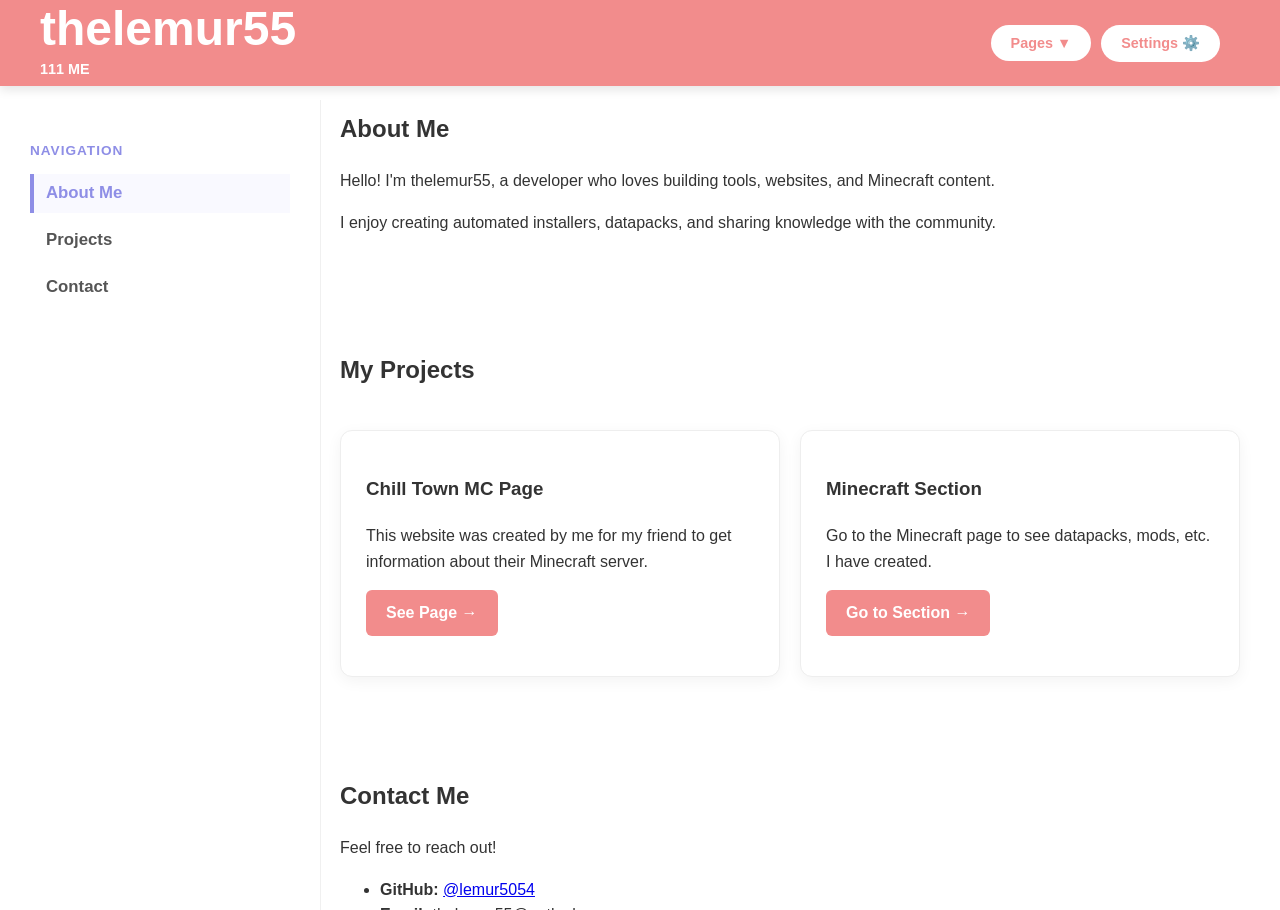
<file: about_me.html>
<!DOCTYPE html>
<html lang="en">
<head>
    <meta charset="UTF-8">
    <meta name="viewport" content="width=device-width, initial-scale=1.0">
    <title>thelemur55</title>
    <link rel="apple-touch-icon" sizes="180x180" href="database/webpage_icon/apple-touch-icon.png">
    <link rel="icon" type="image/png" sizes="32x32" href="database/webpage_icon/favicon-32x32.png">
    <link rel="icon" type="image/png" sizes="16x16" href="database/webpage_icon/favicon-16x16.png">
    <link rel="manifest" href="database/webpage_icon/site.webmanifest">
    <link rel="stylesheet" href="style.css">
</head>
<body>

<div id="header-placeholder"></div>


<!-- MAIN LAYOUT WRAPPER -->
<div class="main-wrapper">
    
    <!-- SIDEBAR --> 
    <aside class="sidebar">
        <nav class="sidebar-menu">
            <p class="menu-title-bold">Navigation</p>
            <ul>
                <li><a href="#about-me" class="nav-link">About Me</a></li>
                <li><a href="#projects" class="nav-link">Projects</a></li>
                <li><a href="#contact" class="nav-link">Contact</a></li>
            </ul>
        </nav>
    </aside>

    <!-- MAIN CONTENT AREA -->
    <main class="content">

        <!-- About Me Section -->
        <section id="about-me">
            <h2>About Me</h2>
            <p>Hello! I'm thelemur55, a developer who loves building tools, websites, and Minecraft content.</p>
            <p>I enjoy creating automated installers, datapacks, and sharing knowledge with the community.</p>
        </section>

        <!-- Projects Section -->
        <section id="projects" class="projects-container">
            <h2>My Projects</h2>
            
            <div class="project-card">
                <div class="project-info">
                    <h3>Chill Town MC Page</h3>
                    <p>This website was created by me for my friend to get information about their Minecraft server.</p>
                    <a href="https://neocities.org" target="_blank" class="project-link">See Page →</a>
                </div>
            </div>
            
            <div class="project-card">
                <div class="project-info">
                    <h3>Minecraft Section</h3>
                    <p>Go to the Minecraft page to see datapacks, mods, etc. I have created.</p>
                    <a href="minecraft.html" class="project-link">Go to Section →</a>
                </div>
            </div>
        </section>

        <!-- Contact Section -->
        <section id="contact">
            <h2>Contact Me</h2>
            <p>Feel free to reach out!</p>
            <ul>
                <li><strong>GitHub:</strong> <a href="https://github.com/lemur5054" target="_blank">@lemur5054</a></li>
                <li><strong>Email:</strong> thelemur55@outlook.com</li>
            </ul>
        </section>

    </main>
</div>

<script src="script.js"></script>

</body>
</html>
</file>
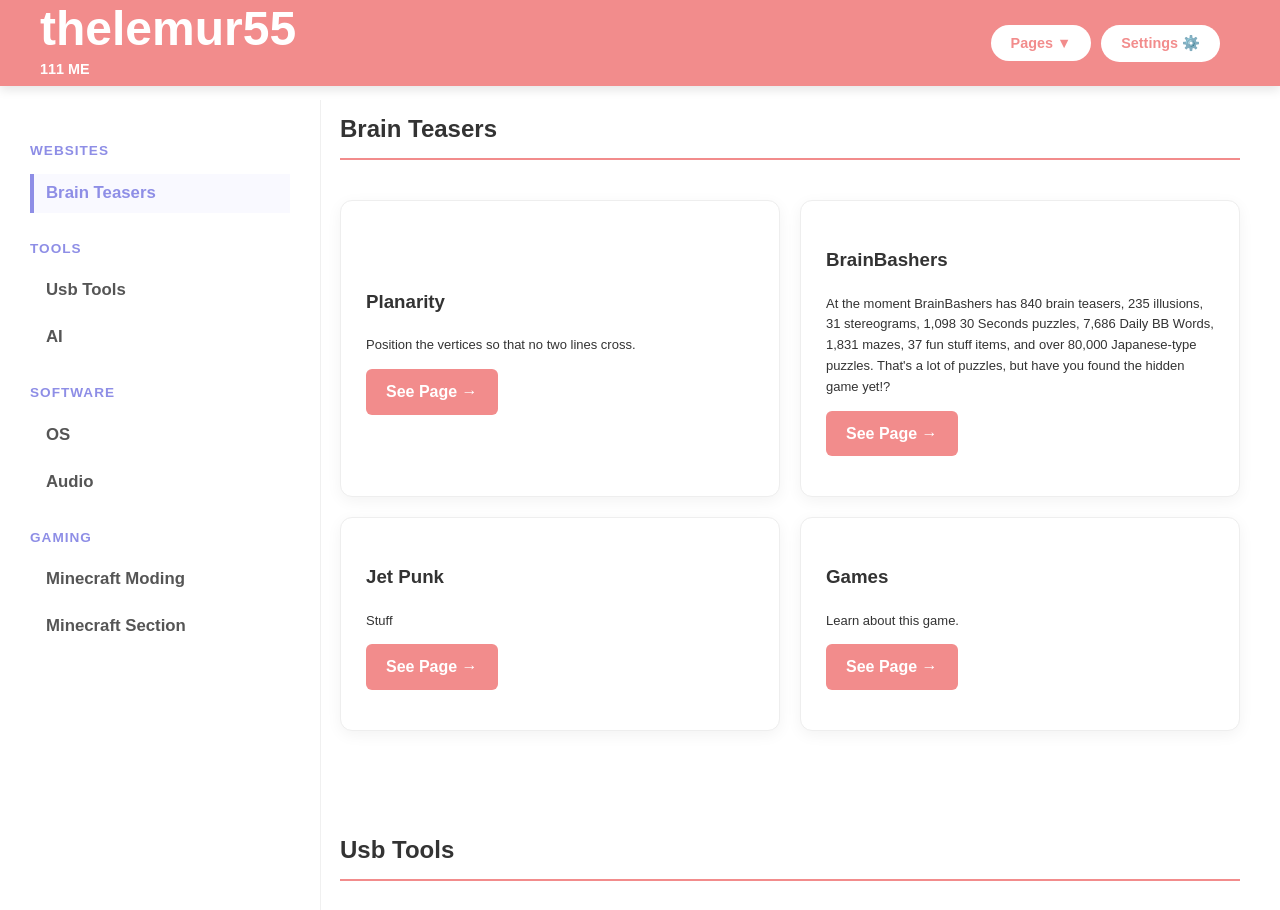
<file: cataloge.html>
<!DOCTYPE html>
<html lang="en">
<head>
    <meta charset="UTF-8">
    <meta name="viewport" content="width=device-width, initial-scale=1.0">
    <title>thelemur55</title>
    <link rel="apple-touch-icon" sizes="180x180" href="database/webpage_icon/apple-touch-icon.png">
    <link rel="icon" type="image/png" sizes="32x32" href="database/webpage_icon/favicon-32x32.png">
    <link rel="icon" type="image/png" sizes="16x16" href="database/webpage_icon/favicon-16x16.png">
    <link rel="manifest" href="database/webpage_icon/site.webmanifest">
    <link rel="stylesheet" href="style.css">
</head>
<body>

<div id="header-placeholder"></div>

<!-- MAIN LAYOUT WRAPPER -->
<div class="main-wrapper">
    
    <!-- SIDEBAR --> 
    <aside class="sidebar">
        <nav class="sidebar-menu">


            
            <p class="menu-title-bold">Websites</p>
            <ul>
                <li><a href="#brain-teasers" class="nav-link">Brain Teasers</a></li>
            </ul>
            <p class="menu-title-bold">Tools</p>
            <ul>
                <li><a href="#usb-tools" class="nav-link">Usb Tools</a></li>
                <li><a href="#ai" class="nav-link">AI</a></li>
            </ul>
            <p class="menu-title-bold">Software</p>
            <ul>
                <li><a href="#operating-systems" class="nav-link">OS</a></li>
                <li><a href="#audio" class="nav-link">Audio</a></li>
            </ul>
            <p class="menu-title-bold">Gaming</p>
            <ul>
                <li><a href="#moding" class="nav-link">Minecraft Moding</a></li>

                <li><a href="minecraft.html" class="nav-link">Minecraft Section</a></li>
            </ul>
    </aside>

    
    <!-- MAIN CONTENT AREA -->
    <main class="content">
        <!-- Brain Teasers -->
        <section id="brain-teasers" class="projects-container">
            <h2 class="h2u">Brain Teasers</h2>
            
            <div class="project-card">
                <div class="project-info">
                    <h3>Planarity</h3>
                    <p class="small-text">Position the vertices so that no two lines cross.</p>
                    <a href="https://www.jasondavies.com/planarity/" target="_blank" class="project-link">See Page →</a>
                </div>
            </div>
            <div class="project-card">
                <div class="project-info">
                    <h3>BrainBashers</h3>
                    <p class="small-text">At the moment BrainBashers has 840 brain teasers, 235 illusions, 31 stereograms, 1,098 30 Seconds puzzles, 7,686 Daily BB Words, 1,831 mazes, 37 fun stuff items, and over 80,000 Japanese-type puzzles. That's a lot of puzzles, but have you found the hidden game yet!?</p>
                    <a href="https://www.brainbashers.com/puzzles.asp" target="_blank" class="project-link">See Page →</a>
                </div>
            </div>
            <div class="project-card">
                <div class="project-info">
                    <h3>Jet Punk</h3>
                    <p class="small-text">Stuff</p>
                    <a href="https://www.jetpunk.com/" target="_blank" class="project-link">See Page →</a>
                </div>
            </div>
            <div class="project-card">
                <div class="project-info">
                    <h3>Games</h3>
                    <p class="small-text">Learn about this game.</p>
                    <a href="https://en.wikipedia.org/wiki/The_Game_(mind_game)" target="_blank" class="project-link">See Page →</a>
                </div>
            </div>
        </section>

        <section id="usb-tools" class="projects-container">
            <h2 class="h2u">Usb Tools</h2>
            <div class="project-card">
                <div class="project-info">
                    <h3>Ventoy</h3>
                    <p class="small-text">Ventoy</p>
                    <a href="https://www.ventoy.net/en/download.html" target="_blank" class="project-link">See Site →</a>
                </div>
            </div>
            <div class="project-card">
                <div class="project-info">
                    <h3>Rufus</h3>
                    <p class="small-text">Rufus</p>
                    <a href="https://rufus.ie/en/#download" target="_blank" class="project-link">See Site →</a>
                </div>
            </div>
        </section>

        <section id="ai" class="projects-container">
            <h2 class="h2u">AI</h2>
            <div class="project-card">
                <div class="project-info">
                    <h3>Qwen</h3>
                    <p class="small-text">Qwen</p>
                    <a href="https://qwen.ai/home" target="_blank" class="project-link">See Site →</a>
                </div>
            </div>
        </section>
        
        <section id="operating-systems" class="projects-container">
            <h2 class="h2u">Operating Systems</h2>
            <div class="project-card">
                <div class="project-info">
                    <h3>ubuntu</h3>
                    <p class="small-text">ubuntu</p>
                    <a href="https://ubuntu.com/" target="_blank" class="project-link">See Site →</a>
                </div>
            </div>
            <div class="project-card">
                <div class="project-info">
                    <h3>Windows 10</h3>
                    <p class="small-text">Win 10</p>
                    <a href="https://www.microsoft.com/en-us/software-download/windows10" target="_blank" class="project-link">See Site →</a>
                </div>
            </div>
            <div class="project-card">
                <div class="project-info">
                    <h3>Windows 11</h3>
                    <p class="small-text">Win 11</p>
                    <a href="https://www.microsoft.com/en-us/software-download/windows11" target="_blank" class="project-link">See Site →</a>
                </div>
            </div>
            <div class="project-card">
                <div class="project-info">
                    <h3>Windows PE</h3>
                    <p class="small-text">Win Pe</p>
                    <a href="https://learn.microsoft.com/en-us/windows-hardware/manufacture/desktop/winpe-intro?view=windows-11" target="_blank" class="project-link">See Site →</a>
                </div>
            </div>
        </section>

        <section id="audio" class="projects-container">
            <h2 class="h2u">Audio</h2>
            <div class="project-card">
                <div class="project-info">
                    <h3>Voicemeeter</h3>
                    <p class="small-text">Voicemeeter</p>
                    <a href="https://www.vb-audio.com/Voicemeeter/" target="_blank" class="project-link">See Site →</a>
                </div>
            </div>
        </section>

        

        <section id="moding" class="projects-container">
            <h2 class="h2u">Minecraft Moding</h2>
            <div class="project-card">
                <div class="project-info">
                    <h3>Modrith</h3>
                    <p class="small-text">modrith</p>
                    <a href="https://modrinth.com/" target="_blank" class="project-link">See Site →</a>
                </div>
            </div>
            <div class="project-card">
                <div class="project-info">
                    <h3>Curseforge</h3>
                    <p class="small-text">Curseforge</p>
                    <a href="https://www.curseforge.com/minecraft" target="_blank" class="project-link">See Site →</a>
                </div>
            </div>
        </section>

    </main>
</div>
<script src="script.js"></script>

</body>
</html>
</file>
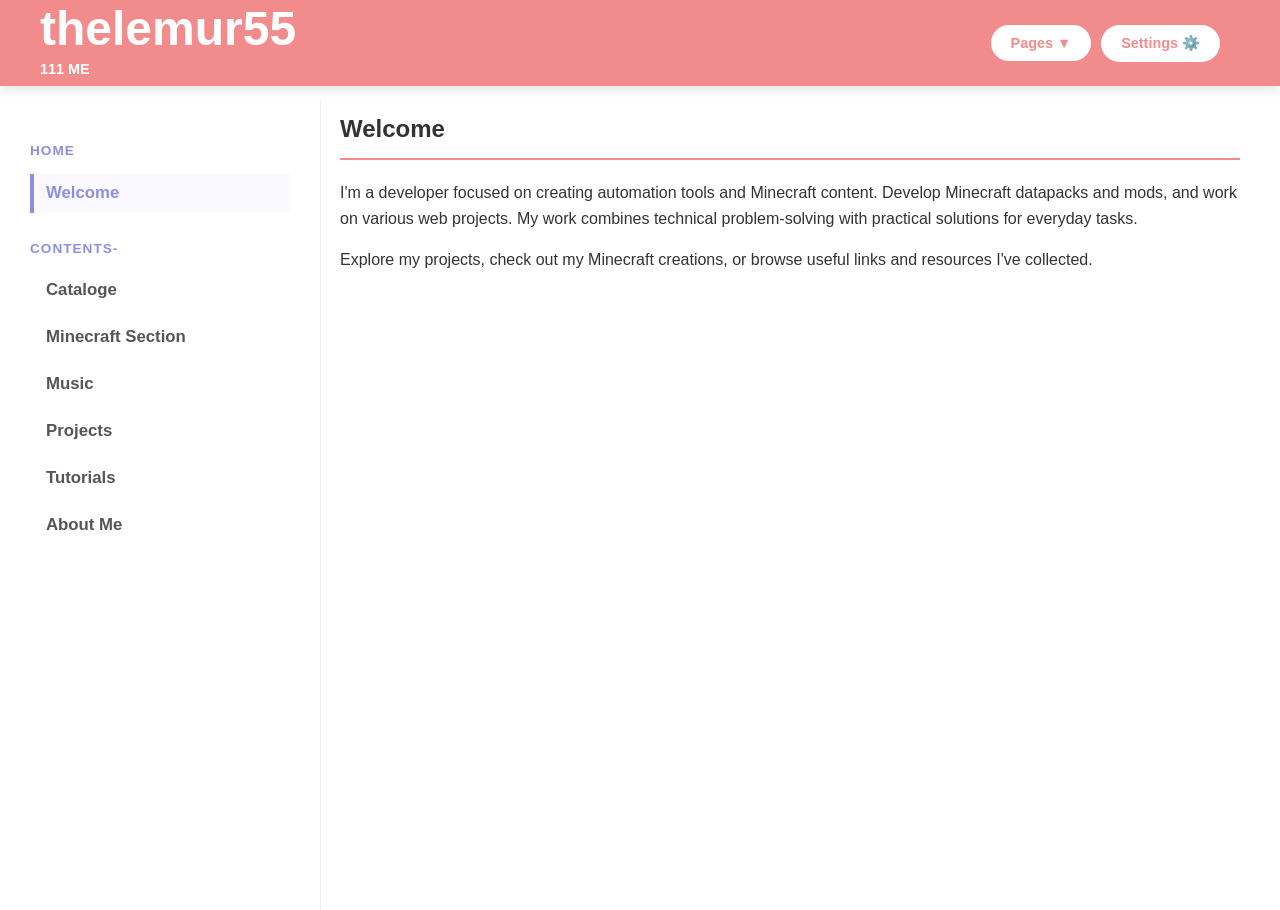
<file: home.html>
<!DOCTYPE html>
<html lang="en">
<head>
    <meta charset="UTF-8">
    <meta name="viewport" content="width=device-width, initial-scale=1.0">
    <title>thelemur55</title>
    <link rel="apple-touch-icon" sizes="180x180" href="database/webpage_icon/apple-touch-icon.png">
    <link rel="icon" type="image/png" sizes="32x32" href="database/webpage_icon/favicon-32x32.png">
    <link rel="icon" type="image/png" sizes="16x16" href="database/webpage_icon/favicon-16x16.png">
    <link rel="manifest" href="database/webpage_icon/site.webmanifest">
    <link rel="stylesheet" href="style.css">
</head>
<body>

<div id="header-container"></div>

<!-- MAIN LAYOUT WRAPPER -->
<div class="main-wrapper">
    
    <!-- SIDEBAR --> 
    <aside class="sidebar">
        <nav class="sidebar-menu">
            <p class="menu-title-bold">Home</p>
            <ul>
                <li><a href="#home" class="nav-link">Welcome</a></li>
            </ul>
            
            <p class="menu-title-bold">Contents-</p>
            <ul>
                <li><a href="cataloge.html" class="nav-link">Cataloge</a></li>
                <li><a href="minecraft.html" class="nav-link">Minecraft Section</a></li>
                <li><a href="music.html" class="nav-link">Music</a></li>
                <li><a href="projects.html" class="nav-link">Projects</a></li>
                <li><a href="tutorials.html" class="nav-link">Tutorials</a></li>
                <li><a href="about_me.html" class="nav-link">About Me</a></li>
                
            </ul>
        </nav>
    </aside>

    <!-- MAIN CONTENT AREA -->
    <main class="content">
        
        <!-- Welcome Section -->
        <section id="home">
            <h2 class="h2u">Welcome</h2>
            <p>I'm a developer focused on creating automation tools and Minecraft content. Develop Minecraft datapacks and mods, and work on various web projects. My work combines technical problem-solving with practical solutions for everyday tasks.</p>
            <p>Explore my projects, check out my Minecraft creations, or browse useful links and resources I've collected.</p>
        </section>



    </main>
</div>

<script src="script.js"></script>

</body>
</html>
</file>
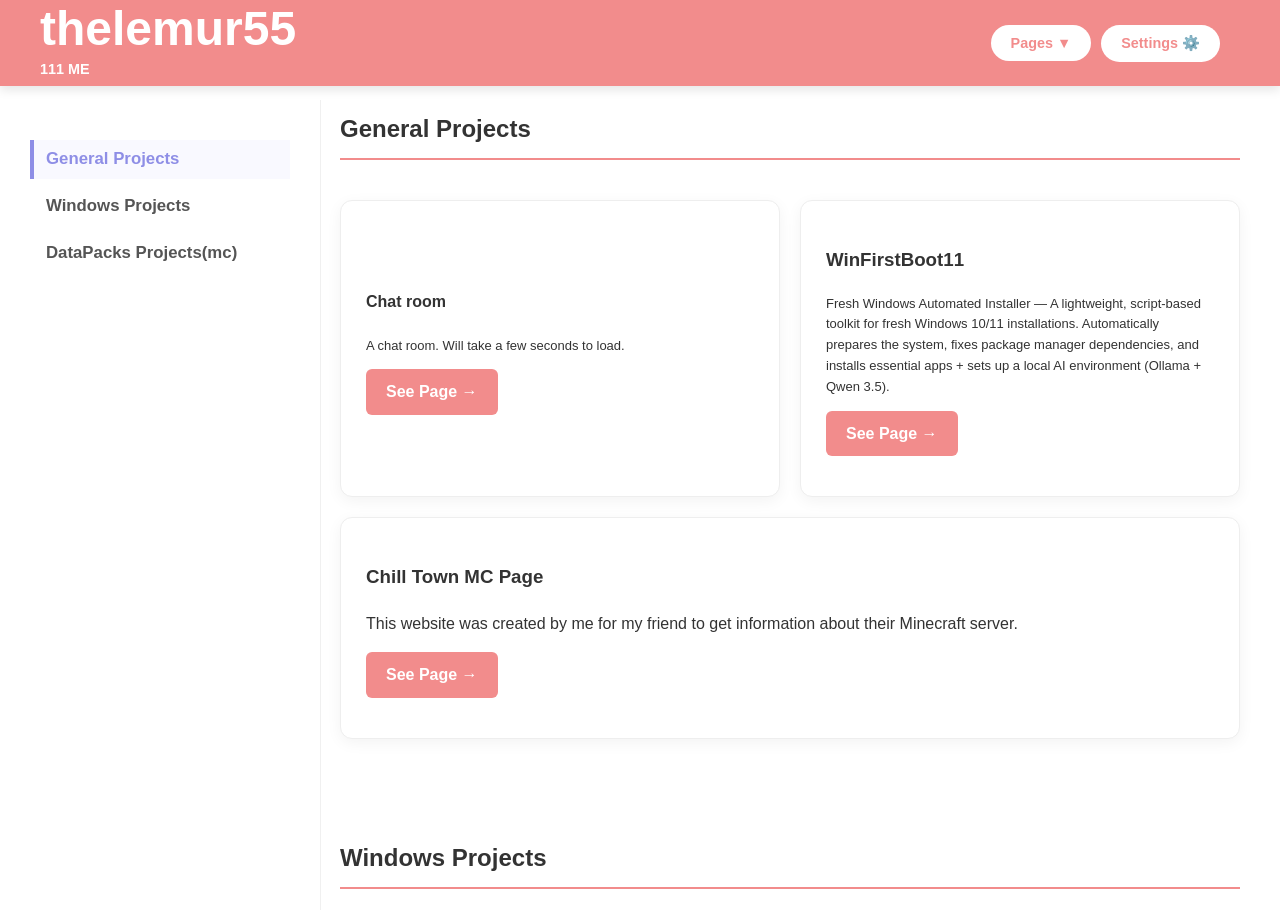
<file: projects.html>
<!DOCTYPE html>
<html lang="en">
<head>
    <meta charset="UTF-8">
    <meta name="viewport" content="width=device-width, initial-scale=1.0">
    <title>thelemur55</title>
    <link rel="apple-touch-icon" sizes="180x180" href="database/webpage_icon/apple-touch-icon.png">
    <link rel="icon" type="image/png" sizes="32x32" href="database/webpage_icon/favicon-32x32.png">
    <link rel="icon" type="image/png" sizes="16x16" href="database/webpage_icon/favicon-16x16.png">
    <link rel="manifest" href="database/webpage_icon/site.webmanifest">
    <link rel="stylesheet" href="style.css">
</head>
<body>

<div id="header-placeholder"></div>


<!-- MAIN LAYOUT WRAPPER -->
<div class="main-wrapper">
    
    <!-- SIDEBAR --> 
    <aside class="sidebar">
        <nav class="sidebar-menu">
            <ul>
                <li><a href="#ProjGen" class="nav-link">General Projects</a></li>
                <li><a href="#ProjWin" class="nav-link">Windows Projects</a></li>
                <li><a href="#ProjMcData" class="nav-link">DataPacks Projects(mc)</a></li>
            </ul>
        </nav>
    </aside>

        <!-- MAIN CONTENT AREA -->
    <main class="content">
        <!-- Showcase -->
        <section id="ProjGen" class="projects-container">
            <h2 class="h2u">General Projects</h2>
            
            <div class="project-card">
                <div class="project-info">
                    <h4>Chat room</h4>
                    <p class="small-text">A chat room. Will take a few seconds to load.</p>
                    <a href="https://local-chat-v7zp.onrender.com/" target="_blank" class="project-link">See Page →</a>
                </div>
            </div>
            <div class="project-card">
                <div class="project-info">
                    <h3>WinFirstBoot11</h3>
                    <p class="small-text">Fresh Windows Automated Installer — A lightweight, script-based toolkit for fresh Windows 10/11 installations. Automatically prepares the system, fixes package manager dependencies, and installs essential apps + sets up a local AI environment (Ollama + Qwen 3.5).</p>
                    <a href="WinFreshInstall.html" target="_blank" class="project-link">See Page →</a>
                </div>
            </div>
            <div class="project-card">
                <div class="project-info">
                    <h3>Chill Town MC Page</h3>
                    <p>This website was created by me for my friend to get information about their Minecraft server.</p>
                    <a href="https://neocities.org" target="_blank" class="project-link">See Page →</a>
                </div>
            </div>
            

        </section>

        <!-- Projects -->
        <section id="ProjWin" class="projects-container">
            <h2 class="h2u">Windows Projects</h2>
            
            
            <div class="project-card">
                <div class="project-info">
                    <h3>WinFirstBoot11</h3>
                    <p class="small-text">Fresh Windows Automated Installer — A lightweight, script-based toolkit for fresh Windows 10/11 installations. Automatically prepares the system, fixes package manager dependencies, and installs essential apps + sets up a local AI environment (Ollama + Qwen 3.5).</p>
                    <a href="https://github.com/lemur5054/WinFirstBoot11" target="_blank" class="project-link">View on GitHub →</a>
                </div>
            </div>
        </section>

        <!-- Projects -->
        <section id="ProjMcData" class="projects-container">
            <h2 class="h2u">mc</h2>
            
            
            <div class="project-card">
                <div class="project-info">
                    <h3>Single-Join-Message</h3>
                    <p class="small-text">Single-Join-Messages</p>
                    <a href="https://github.com/lemur5054/Single-Join-Message" target="_blank" class="project-link">View on GitHub →</a>
                </div>
            </div>
        </section>

    </main>
</div>




<script src="script.js"></script>

</body>
</html>
</file>
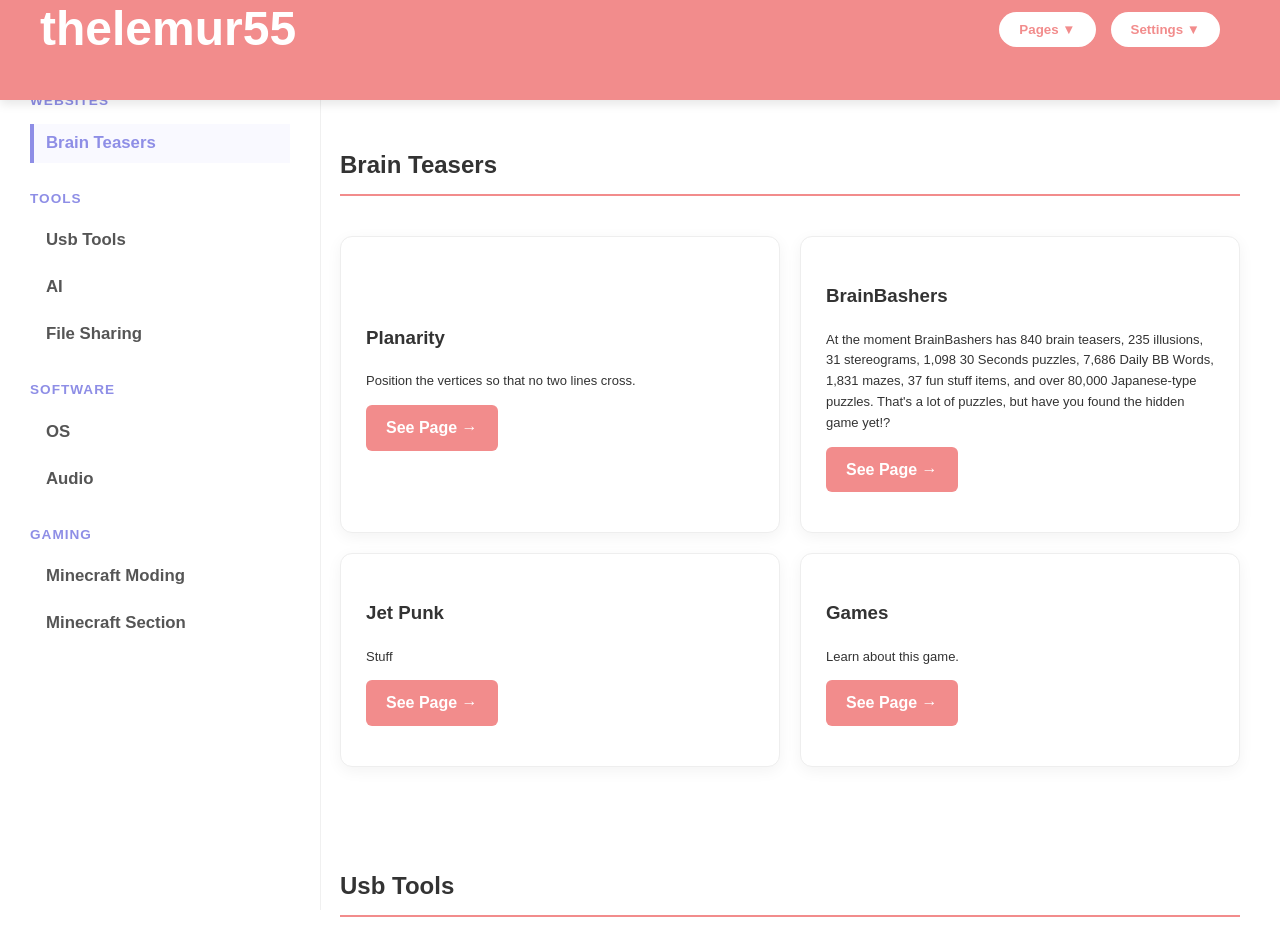
<file: site/cataloge.html>
<!DOCTYPE html>
<html lang="en">
<head>
    <meta charset="UTF-8">
    <meta name="viewport" content="width=device-width, initial-scale=1.0">
    <title>thelemur55</title>
    <link rel="apple-touch-icon" sizes="180x180" href="database/icon/apple-touch-icon.png">
    <link rel="icon" type="image/png" sizes="32x32" href="database/icon/favicon-32x32.png">
    <link rel="icon" type="image/png" sizes="16x16" href="database/icon/favicon-16x16.png">
    <link rel="manifest" href="database/icon/site.webmanifest">
    <link rel="stylesheet" href="style.css">
</head>
<body>

<div id="header-placeholder"></div>

<!-- MAIN LAYOUT WRAPPER -->
<div class="main-wrapper">
    
    <!-- SIDEBAR --> 
    <aside class="sidebar">
        <nav class="sidebar-menu">


            
            <p class="menu-title-bold">Websites</p>
            <ul>
                <li><a href="#brain-teasers" class="nav-link">Brain Teasers</a></li>
            </ul>
            <p class="menu-title-bold">Tools</p>
            <ul>
                <li><a href="#usb-tools" class="nav-link">Usb Tools</a></li>
                <li><a href="#ai" class="nav-link">AI</a></li>
                <li><a href="#file-sharing" class="nav-link">File Sharing</a></li>
            </ul>
            <p class="menu-title-bold">Software</p>
            <ul>
                <li><a href="#operating-systems" class="nav-link">OS</a></li>
                <li><a href="#audio" class="nav-link">Audio</a></li>
            </ul>
            <p class="menu-title-bold">Gaming</p>
            <ul>
                <li><a href="#moding" class="nav-link">Minecraft Moding</a></li>

                <li><a href="minecraft.html" class="nav-link">Minecraft Section</a></li>
            </ul>
    </aside>

    
    <!-- MAIN CONTENT AREA -->
    <main class="content">
        <!-- Brain Teasers -->
        <section id="brain-teasers" class="projects-container">
            <h2 class="h2u">Brain Teasers</h2>
            
            <div class="project-card">
                <div class="project-info">
                    <h3>Planarity</h3>
                    <p class="small-text">Position the vertices so that no two lines cross.</p>
                    <a href="https://www.jasondavies.com/planarity/" target="_blank" class="project-link">See Page →</a>
                </div>
            </div>
            <div class="project-card">
                <div class="project-info">
                    <h3>BrainBashers</h3>
                    <p class="small-text">At the moment BrainBashers has 840 brain teasers, 235 illusions, 31 stereograms, 1,098 30 Seconds puzzles, 7,686 Daily BB Words, 1,831 mazes, 37 fun stuff items, and over 80,000 Japanese-type puzzles. That's a lot of puzzles, but have you found the hidden game yet!?</p>
                    <a href="https://www.brainbashers.com/puzzles.asp" target="_blank" class="project-link">See Page →</a>
                </div>
            </div>
            <div class="project-card">
                <div class="project-info">
                    <h3>Jet Punk</h3>
                    <p class="small-text">Stuff</p>
                    <a href="https://www.jetpunk.com/" target="_blank" class="project-link">See Page →</a>
                </div>
            </div>
            <div class="project-card">
                <div class="project-info">
                    <h3>Games</h3>
                    <p class="small-text">Learn about this game.</p>
                    <a href="https://en.wikipedia.org/wiki/The_Game_(mind_game)" target="_blank" class="project-link">See Page →</a>
                </div>
            </div>
        </section>

        <section id="usb-tools" class="projects-container">
            <h2 class="h2u">Usb Tools</h2>
            <div class="project-card">
                <div class="project-info">
                    <h3>Ventoy</h3>
                    <p class="small-text">Ventoy</p>
                    <a href="https://www.ventoy.net/en/download.html" target="_blank" class="project-link">See Site →</a>
                </div>
            </div>
            <div class="project-card">
                <div class="project-info">
                    <h3>Rufus</h3>
                    <p class="small-text">Rufus</p>
                    <a href="https://rufus.ie/en/#download" target="_blank" class="project-link">See Site →</a>
                </div>
            </div>
        </section>

        <section id="ai" class="projects-container">
            <h2 class="h2u">AI</h2>
            <div class="project-card">
                <div class="project-info">
                    <h3>Qwen</h3>
                    <p class="small-text">Qwen</p>
                    <a href="https://qwen.ai/home" target="_blank" class="project-link">See Site →</a>
                </div>
            </div>
        </section>

                <section id="file-sharing" class="projects-container">
            <h2 class="h2u">File Sharing</h2>
            <div class="project-card">
                <div class="project-info">
                    <h3>Wormhole</h3>
                    <p class="small-text">Wormhole lets you share files with end-to-end encryption and a link that automatically expires. So you can keep what you share private and make sure your stuff doesn't stay online forever.</p>
                    <a href="https://wormhole.app/" target="_blank" class="project-link">See Site →</a>
                </div>
            </div>
        </section>
        
        <section id="operating-systems" class="projects-container">
            <h2 class="h2u">Operating Systems</h2>
            <div class="project-card">
                <div class="project-info">
                    <h3>ubuntu</h3>
                    <p class="small-text">ubuntu</p>
                    <a href="https://ubuntu.com/" target="_blank" class="project-link">See Site →</a>
                </div>
            </div>
            <div class="project-card">
                <div class="project-info">
                    <h3>Windows 10</h3>
                    <p class="small-text">Win 10</p>
                    <a href="https://www.microsoft.com/en-us/software-download/windows10" target="_blank" class="project-link">See Site →</a>
                </div>
            </div>
            <div class="project-card">
                <div class="project-info">
                    <h3>Windows 11</h3>
                    <p class="small-text">Win 11</p>
                    <a href="https://www.microsoft.com/en-us/software-download/windows11" target="_blank" class="project-link">See Site →</a>
                </div>
            </div>
            <div class="project-card">
                <div class="project-info">
                    <h3>Windows PE</h3>
                    <p class="small-text">Win Pe</p>
                    <a href="https://learn.microsoft.com/en-us/windows-hardware/manufacture/desktop/winpe-intro?view=windows-11" target="_blank" class="project-link">See Site →</a>
                </div>
            </div>
        </section>

        <section id="audio" class="projects-container">
            <h2 class="h2u">Audio</h2>
            <div class="project-card">
                <div class="project-info">
                    <h3>Voicemeeter</h3>
                    <p class="small-text">Voicemeeter</p>
                    <a href="https://www.vb-audio.com/Voicemeeter/" target="_blank" class="project-link">See Site →</a>
                </div>
            </div>
        </section>

        

        <section id="moding" class="projects-container">
            <h2 class="h2u">Minecraft Moding</h2>
            <div class="project-card">
                <div class="project-info">
                    <h3>Modrith</h3>
                    <p class="small-text">modrith</p>
                    <a href="https://modrinth.com/" target="_blank" class="project-link">See Site →</a>
                </div>
            </div>
            <div class="project-card">
                <div class="project-info">
                    <h3>Curseforge</h3>
                    <p class="small-text">Curseforge</p>
                    <a href="https://www.curseforge.com/minecraft" target="_blank" class="project-link">See Site →</a>
                </div>
            </div>
        </section>

    </main>
</div>
<script src="script.js"></script>

</body>
</html>
</file>
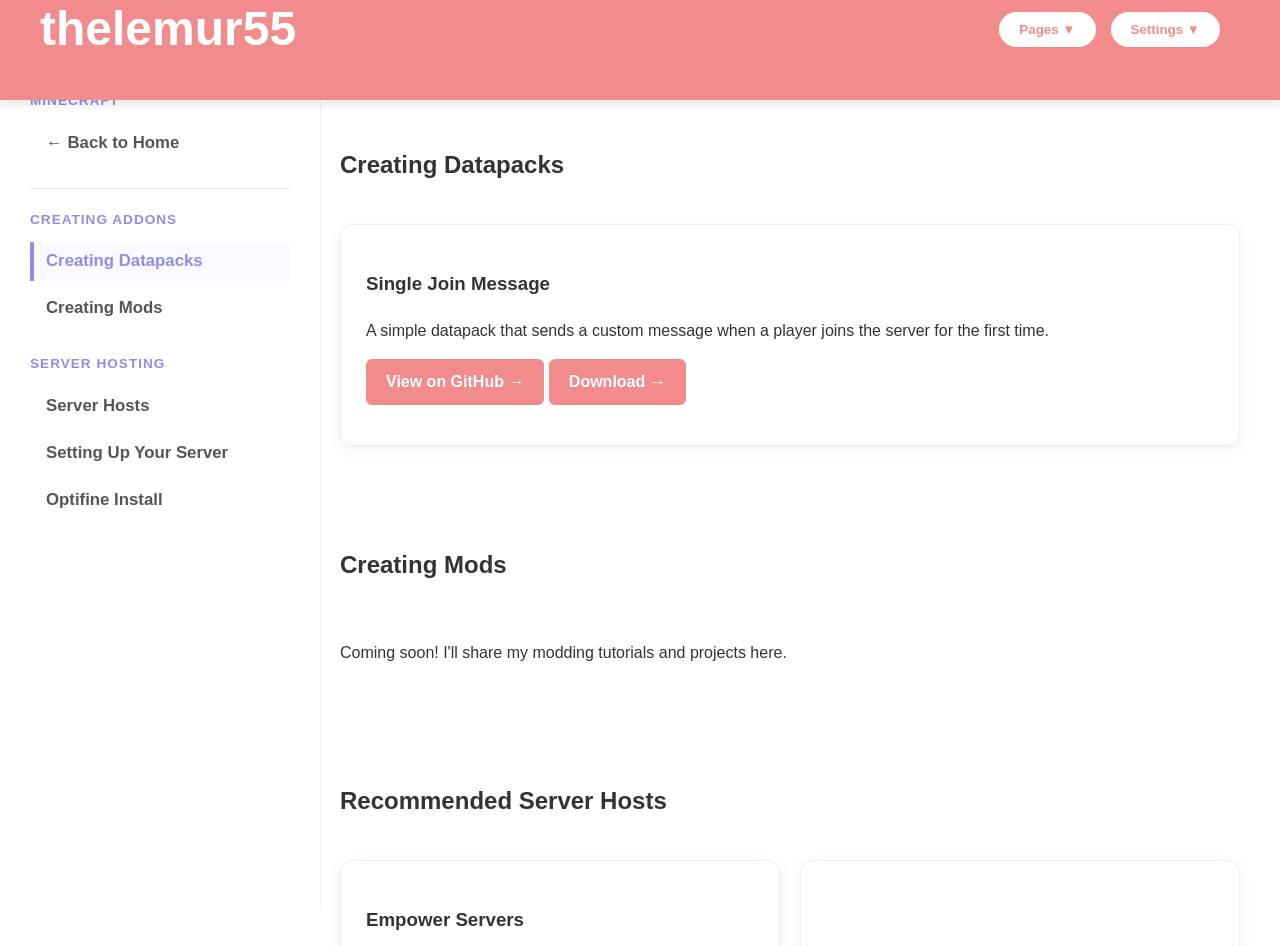
<file: site/minecraft.html>
<!DOCTYPE html>
<html lang="en">
<head>
    <meta charset="UTF-8">
    <meta name="viewport" content="width=device-width, initial-scale=1.0">
    <title>thelemur55</title>
    <link rel="apple-touch-icon" sizes="180x180" href="database/webpage_icon/apple-touch-icon.png">
    <link rel="icon" type="image/png" sizes="32x32" href="database/webpage_icon/favicon-32x32.png">
    <link rel="icon" type="image/png" sizes="16x16" href="database/webpage_icon/favicon-16x16.png">
    <link rel="manifest" href="database/webpage_icon/site.webmanifest">
    <link rel="stylesheet" href="style.css">
</head>
<body>

<div id="header-placeholder"></div>


<!-- MAIN LAYOUT WRAPPER -->
<div class="main-wrapper">
    
    <!-- SIDEBAR --> 
    <aside class="sidebar">
        <nav class="sidebar-menu">
            <p class="menu-title-bold">MINECRAFT</p>
            <ul>
                <li><a href="../index.html" class="nav-link">← Back to Home</a></li>
            </ul>
            <hr>
            
            <p class="menu-title-bold">Creating Addons</p>
            <ul>
                <li><a href="#C-datapack" class="nav-link">Creating Datapacks</a></li>
                <li><a href="#C-mods" class="nav-link">Creating Mods</a></li>
            </ul>
            
            <p class="menu-title-bold">Server Hosting</p>
            <ul>
                <li><a href="#SH-SH" class="nav-link">Server Hosts</a></li>
                <li><a href="#SH-SU" class="nav-link">Setting Up Your Server</a></li>
                <li><a href="#Optifine-Install" class="nav-link">Optifine Install</a></li>
            </ul>
        </nav>
    </aside>

    <!-- MAIN CONTENT AREA -->
    <main class="content">

        <!-- Datapack Creation -->
        <section id="C-datapack" class="projects-container">
            <h2>Creating Datapacks</h2>
            <div class="project-card">
                <div class="project-info">
                    <h3>Single Join Message</h3>
                    <p>A simple datapack that sends a custom message when a player joins the server for the first time.</p>
                    <a href="https://github.com/lemur5054/Single-Join-Message" target="_blank" class="project-link">View on GitHub →</a>
                    <a href="https://github.com/lemur5054/Single-Join-Message/archive/refs/heads/main.zip" target="_blank" class="project-link">Download →</a>
                </div>
            </div>
        </section>

        <!-- Mod Creation -->
        <section id="C-mods" class="projects-container">
            <h2>Creating Mods</h2>
            <p>Coming soon! I'll share my modding tutorials and projects here.</p>
        </section>

        <!-- Server Hosts -->
        <section id="SH-SH" class="projects-container">
            <h2>Recommended Server Hosts</h2>
            <div class="project-card">
                <div class="project-info">
                    <h3>Empower Servers</h3>
                    <p class="small-text"> Empowered Servers delivers high-performance game hosting powered by elite hardware and enterprise DDoS protection to guarantee a lag-free experience. Their instant setup and 24/7 expert live support ensure your community's gaming world stays online and running smoothly around the clock.</p>
                    <a href="https://empowerservers.com/" target="_blank" class="project-link">Visit Empower →</a>
                </div>
            </div>
            <div class="project-card">
                <div class="project-info">
                    <h3>Server 2</h3>
                    <p>Discription</p>
                    <a href="https://a.webpage.com" target="_blank" class="project-link">Visit Bisect →</a>
                </div>
            </div>
        </section>

        <div class="card plugin-col">
        <div class="plugin-header">Setting Up Your Server</div>
        <section id="SH-SU" class="projects-container">
            <ol>
                <li>Step</li>
                <li>Step</li>
                <li>Step</li>
                <li>Step</li>
                <li>Step</li>
                <li>Step</li>
            </ol>
        </section>

            <!-- Optifine Install Section -->
            <section id="Optifine-Install">
                <div class="card plugin-col">
                <div class="plugin-header">Installing Optifine with Forge</div>

                        
                <div class="datapack-item">
                    <div class="datapack-name">1. Install Java</div>
                    <div class="datapack-desc">
                        Download and install Java 21 (JDK) if you don't have it.
                        <br><a href="https://oracle.com" target="_blank" class="btn copy-btn" style="width: auto; padding: 5px 15px; margin-top: 10px; font-size: 11px;">DOWNLOAD JAVA</a>
                    </div>
                </div>

                <div class="datapack-item">
                    <div class="datapack-name">2. Install Forge</div>
                    <div class="datapack-desc">
                        Download Forge for 1.21.11. Run the installer and select "Install Client."
                        <div style="display: flex; gap: 10px; flex-wrap: wrap;">
                            <a href="https://www.youtube.com/watch?v=3EIr8uBd2xY" target="_blank" class="btn copy-btn" style="width: auto; padding: 5px 15px; margin-top: 10px; font-size: 11px; background: #d46f00;">HOW-TO VIDEO</a>
                            <a href="https://minecraftforge.net" target="_blank" class="btn copy-btn" style="width: auto; padding: 5px 15px; margin-top: 10px; font-size: 11px; background: #d46f00;">GET FORGE 1.21.11</a>
                        </div>
                    </div>
                </div>

                <div class="datapack-item">
                    <div class="datapack-name">3. Add Optifine</div>
                    <div class="datapack-desc">
                        Download Optifine 1.21.11. <strong>Do not run it.</strong> Drag it into your <code>.minecraft/mods</code> folder.
                        <br><a href="https://optifine.net" target="_blank" class="btn copy-btn" style="width: auto; padding: 5px 15px; margin-top: 10px; font-size: 11px; background: #3c93da;">GET OPTIFINE 1.21.11</a>
                    </div>
                </div>

                <div class="datapack-item" style="border-bottom: none;">
                    <div class="datapack-name">4. Final Step: Install Client Mods</div>
                    <div class="datapack-desc">Place required client mods into your <code>.minecraft/mods</code> folder along with Optifine.</div>
                </div>

                <div style="background: rgba(88, 101, 242, 0.1); border: 1px solid #5865F2; padding: 20px; border-radius: 10px; margin-top: 20px;">
                    <div class="datapack-name" style="color: #5865F2; margin-bottom: 5px;">MODRINTH USERS!</div>
                    <div style="display: flex; justify-content: space-between; align-items: center; flex-wrap: wrap; gap: 10px;">
                        <p style="font-size: 0.85em; margin: 0; opacity: 0.8;">You can just use this prebuilt pack to skip steps 2-4:</p>
                        <a href="https://wormhole.app/xkWEKW#5P_LgzDrJdoMCLyHGhVcrg" target="_blank" class="btn copy-btn" style="width: auto; padding: 5px 12px; margin: 0; font-size: 10px; background: #5865F2;">DOWNLOAD PACK</a>
                    </div>
                </div>
                <div class="card plugin-col">
                <div class="plugin-header">Installing OptiFine on Minecraft Launcher (Standalone)</div>

                <div class="datapack-item">
                    <div class="datapack-name">1. Install Java</div>
                    <div class="datapack-desc">
                        Download and install Java 21 (JDK) if you do not have it installed on your system.
                        <br><a href="https://oracle.com" target="_blank" class="btn copy-btn" style="width: auto; padding: 5px 15px; margin-top: 10px; font-size: 11px;">DOWNLOAD JAVA</a>
                    </div>
                </div>

                <div class="datapack-item">
                    <div class="datapack-name">2. Run Vanilla Minecraft Once</div>
                    <div class="datapack-desc">
                        Open your official Minecraft Launcher. Launch Minecraft version 1.21.11 at least once to the main menu, then close the game.
                    </div>
                </div>

                <div class="datapack-item">
                    <div class="datapack-name">3. Download OptiFine:</div>
                    <div class="datapack-desc">
                        Grab the official OptiFine standalone installer executable for Minecraft version 1.21.11.
                        <br><a href="https://optifine.net" target="_blank" class="btn copy-btn" style="width: auto; padding: 5px 15px; margin-top: 10px; font-size: 11px; background: #3c93da;">GET OPTIFINE 1.21.11</a>
                    </div>
                </div>

                <div class="datapack-item" style="border-bottom: none;">
                    <div class="datapack-name">4. Run the Installer</div>
                    <div class="datapack-desc">
                        Right-click the downloaded <code>.jar</code> file and open it with Java. Click the "Install" button in the prompt.
                    </div>
                </div>

                <div class="datapack-item" style="border-bottom: none;">
                    <div class="datapack-name">5. Open Minecraft Launcher:</div>
                    <div class="datapack-desc">
                        Open the Minecraft launcher. The OptiFine profile should be automatically selected.
                    </div>
                </div>

                <div class="datapack-item" style="border-bottom: none;">
                    <div class="datapack-name">6. Verify Installation:</div>
                    <div class="datapack-desc">
                        If OptiFine is not selected, click the installations arrow in the bottom-left, select "OptiFine," and click Play. Go to Options > Video Settings to confirm, where you should see options for shaders and enhanced graphics
                    </div>
                </div>

                <div style="background: rgba(46, 204, 113, 0.1); border: 1px solid #2ecc71; padding: 20px; border-radius: 10px; margin-top: 20px;">
                    <div class="datapack-name" style="color: #2ecc71; margin-bottom: 5px;">errors?</div>
                    <div style="display: flex; justify-content: space-between; align-items: center; flex-wrap: wrap; gap: 10px;">
                        <p style="font-size: 0.85em; margin: 0; opacity: 0.8;">watch this <br><a href="https://www.youtube.com/watch?v=BB35Rm41gZQ&" target="_blank" class="btn copy-btn" style="width: auto; padding: 5px 15px; margin-top: 10px; font-size: 11px; background: #3c93da;">Installing On mclauncher</a></p>
                    </div>
                </div>
            </section>

    </main>
</div>

<script src="script.js"></script>

</body>
</html>
</file>
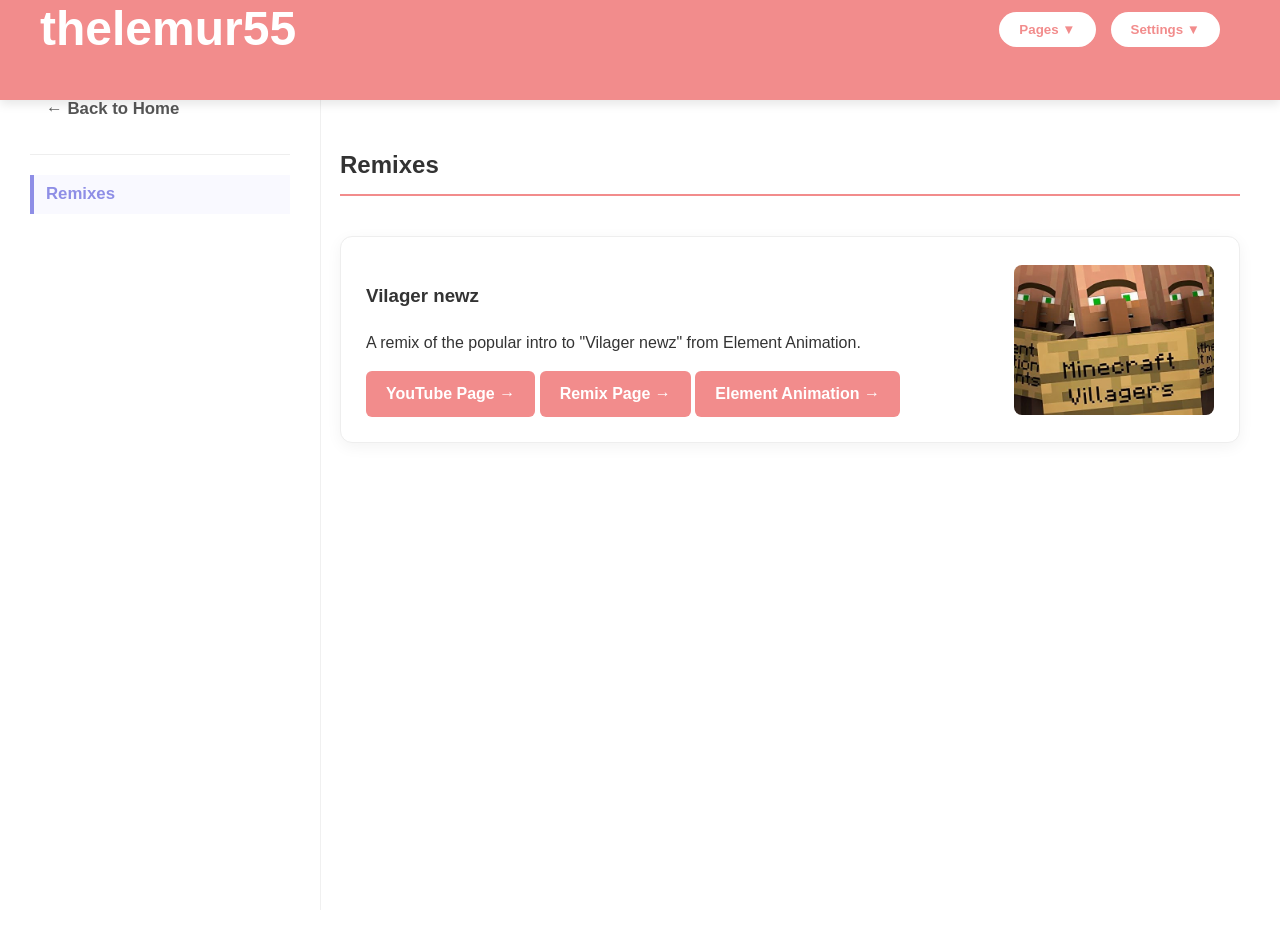
<file: site/music.html>
<!DOCTYPE html>
<html lang="en">
<head>
    <meta charset="UTF-8">
    <meta name="viewport" content="width=device-width, initial-scale=1.0">
    <title>thelemur55</title>
    <link rel="apple-touch-icon" sizes="180x180" href="database/webpage_icon/apple-touch-icon.png">
    <link rel="icon" type="image/png" sizes="32x32" href="database/webpage_icon/favicon-32x32.png">
    <link rel="icon" type="image/png" sizes="16x16" href="database/webpage_icon/favicon-16x16.png">
    <link rel="manifest" href="database/webpage_icon/site.webmanifest">
    <link rel="stylesheet" href="style.css">
</head>
<body>

<div id="header-placeholder"></div>

<!-- MAIN LAYOUT WRAPPER -->
<div class="main-wrapper">
    
    <!-- SIDEBAR --> 
    <aside class="sidebar">
        <nav class="sidebar-menu">
            <ul>
                <li><a href="../index.html" class="nav-link">← Back to Home</a></li>
            </ul>
            <hr>
            <ul>
                <li><a href="#Remixes" class="nav-link">Remixes</a></li>
            </ul>
        </nav>
    </aside>

        <!-- MAIN CONTENT AREA -->
    <main class="content">
        <!-- Showcase -->
        <section id="Remixes" class="projects-container">
            <h2 class="h2u">Remixes</h2>
            
            <div class="project-card">
            <div class="card-content">
                <h3>Vilager newz</h3>
                <p>A remix of the popular intro to "Vilager newz" from Element Animation.</p>
                <a href="https://youtu.be/tkM51rw4SkM" class="project-link">YouTube Page →</a>
                <a href="https://github.com/lemur5054/Projects/blob/main/Music/Remix/Vilager%20newz.wav" class="project-link">Remix Page →</a>
                <a href="https://www.elementanimation.com/" class="project-link">Element Animation →</a>
            </div>
            <div class="project-image">
                <img src="database/img/Villager_News_poster.jpg" alt="Villager_News_poster">
            </div>
            </div>
        </section>
    </main>
</div>




<script src="script.js"></script>

</body>
</html>
</file>
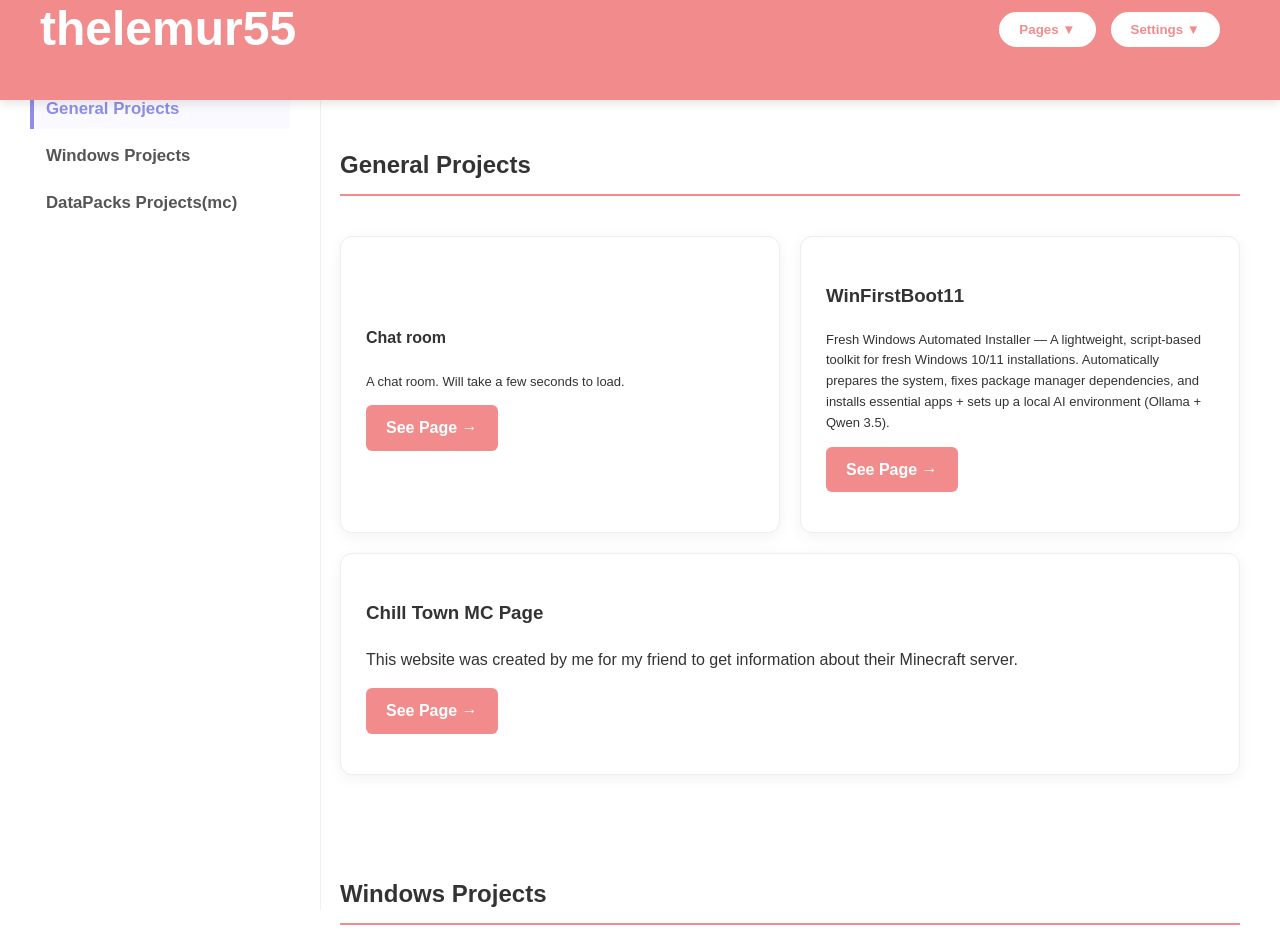
<file: site/projects.html>
<!DOCTYPE html>
<html lang="en">
<head>
    <meta charset="UTF-8">
    <meta name="viewport" content="width=device-width, initial-scale=1.0">
    <title>thelemur55</title>
    <link rel="apple-touch-icon" sizes="180x180" href="database/icon/apple-touch-icon.png">
    <link rel="icon" type="image/png" sizes="32x32" href="database/icon/favicon-32x32.png">
    <link rel="icon" type="image/png" sizes="16x16" href="database/icon/favicon-16x16.png">
    <link rel="manifest" href="database/icon/site.webmanifest">
    <link rel="stylesheet" href="style.css">
</head>
<body>

<div id="header-placeholder"></div>


<!-- MAIN LAYOUT WRAPPER -->
<div class="main-wrapper">
    
    <!-- SIDEBAR --> 
    <aside class="sidebar">
        <nav class="sidebar-menu">
            <ul>
                <li><a href="#ProjGen" class="nav-link">General Projects</a></li>
                <li><a href="#ProjWin" class="nav-link">Windows Projects</a></li>
                <li><a href="#ProjMcData" class="nav-link">DataPacks Projects(mc)</a></li>
            </ul>
        </nav>
    </aside>

        <!-- MAIN CONTENT AREA -->
    <main class="content">
        <!-- Showcase -->
        <section id="ProjGen" class="projects-container">
            <h2 class="h2u">General Projects</h2>
            
            <div class="project-card">
                <div class="project-info">
                    <h4>Chat room</h4>
                    <p class="small-text">A chat room. Will take a few seconds to load.</p>
                    <a href="https://local-chat-v7zp.onrender.com/" target="_blank" class="project-link">See Page →</a>
                </div>
            </div>
            <div class="project-card">
                <div class="project-info">
                    <h3>WinFirstBoot11</h3>
                    <p class="small-text">Fresh Windows Automated Installer — A lightweight, script-based toolkit for fresh Windows 10/11 installations. Automatically prepares the system, fixes package manager dependencies, and installs essential apps + sets up a local AI environment (Ollama + Qwen 3.5).</p>
                    <a href="subsite/WinFreshInstall.html" target="_blank" class="project-link">See Page →</a>
                </div>
            </div>
            <div class="project-card">
                <div class="project-info">
                    <h3>Chill Town MC Page</h3>
                    <p>This website was created by me for my friend to get information about their Minecraft server.</p>
                    <a href="https://neocities.org" target="_blank" class="project-link">See Page →</a>
                </div>
            </div>
            

        </section>

        <!-- Projects -->
        <section id="ProjWin" class="projects-container">
            <h2 class="h2u">Windows Projects</h2>
            
            
            <div class="project-card">
                <div class="project-info">
                    <h3>WinFirstBoot11</h3>
                    <p class="small-text">Fresh Windows Automated Installer — A lightweight, script-based toolkit for fresh Windows 10/11 installations. Automatically prepares the system, fixes package manager dependencies, and installs essential apps + sets up a local AI environment (Ollama + Qwen 3.5).</p>
                    <a href="https://github.com/lemur5054/WinFirstBoot11" target="_blank" class="project-link">View on GitHub →</a>
                </div>
            </div>
        </section>

        <!-- Projects -->
        <section id="ProjMcData" class="projects-container">
            <h2 class="h2u">mc</h2>
            
            
            <div class="project-card">
                <div class="project-info">
                    <h3>Single-Join-Message</h3>
                    <p class="small-text">Single-Join-Messages</p>
                    <a href="https://github.com/lemur5054/Single-Join-Message" target="_blank" class="project-link">View on GitHub →</a>
                </div>
            </div>
        </section>

    </main>
</div>




<script src="script.js"></script>

</body>
</html>
</file>
<file: style.css>
/* ========================================
   🎨 ROOT VARIABLES
   ======================================== */
:root {
    --main-hue: 0;
    --accent-color: hsl(var(--main-hue), 80%, 75%);
    --accent-dark: #333;
}

/* ========================================
   🌐 GLOBAL STYLES
   ======================================== */
html {
    scroll-behavior: smooth;
}

body {
    background-color: #ffffff;
    color: #333;
    font-family: 'Segoe UI', Tahoma, Geneva, Verdana, sans-serif;
    margin: 0;
    padding: 0;
    line-height: 1.6;
}

/* ========================================
   🏷️ TOP BANNER & HEADER
   ======================================== */
.top-banner {
    width: 100%;
    background-color: var(--accent-color);
    padding: 5px 0;
    box-shadow: 0 4px 10px rgba(0, 0, 0, 0.1);
    position: fixed;
    top: 0;
    left: 0;
    z-index: 1000;
    transition: background-color 0.1s ease;
}

.header-content {
    width: 100%;
    padding: 0 40px;
    display: flex;
    justify-content: space-between;
    align-items: center;
}

.header-text h1 {
    font-size: 3em;
    margin: 0;
    line-height: 1;
    color: white;
}

.subtitle {
    font-size: 0.9em;
    margin: 5px 0 0 0;
    font-weight: bold;
    text-transform: uppercase;
    color: white;
}

/* ========================================
   🎨 COLOR SLIDER
   ======================================== */
.color-picker-container {
    margin: 0;
    padding: 5px 15px;
    background: rgba(255, 255, 255, 0.2);
    border-radius: 20px;
}

.hue-slider {
    -webkit-appearance: none;
    width: 120px;
    height: 8px;
    border-radius: 5px;
    background: linear-gradient(to right, red, yellow, lime, cyan, blue, magenta, red);
    cursor: pointer;
    outline: none;
}

.hue-slider::-webkit-slider-thumb {
    -webkit-appearance: none;
    width: 16px;
    height: 16px;
    border-radius: 50%;
    background: white;
    box-shadow: 0 0 5px rgba(0, 0, 0, 0.2);
    cursor: pointer;
}

/* ========================================
   🔘 NAVIGATION BUTTONS
   ======================================== */
.banner-nav {
    display: flex;
    flex-direction: row;
    align-items: flex-end;
    gap: 15px;
    margin-right: 100px;
}

.nav-buttons-row {
    display: flex;
    gap: 10px;
}

.banner-btn {
    display: inline-block;
    text-decoration: none;
    background: white;
    color: var(--accent-color);
    padding: 10px 20px;
    border-radius: 25px;
    font-weight: bold;
    font-size: 0.9em;
    transition: 0.2s ease;
    border: none;
    cursor: pointer;
}

.banner-btn:hover {
    background: var(--accent-dark);
    color: white;
    transform: translateY(-2px);
}

/* ========================================
   Dropdown Specific Styles
   ======================================== */

/* Container for the button and the hidden menu */
.dropdown {
    position: relative;
    display: inline-block;
}

/* The actual menu that appears */
.dropdown-content {
    display: none; /* Hidden by default */
    position: absolute;
    top: 105%; /* Sits just below the button */
    left: 0;
    background-color: white;
    min-width: 160px;
    box-shadow: 0px 8px 16px rgba(0,0,0,0.1);
    border-radius: 12px; /* Matches your rounded button style */
    overflow: hidden;
    z-index: 100;
}

/* Links inside the dropdown menu */
.dropdown-content a {
    color: var(--accent-color);
    padding: 12px 20px;
    text-decoration: none;
    display: block;
    font-weight: bold;
    font-size: 0.9em;
    transition: 0.2s;
}

/* Hover state for links inside the menu */
.dropdown-content a:hover {
    background-color: var(--accent-dark);
    color: white;
}

/* Show the menu when hovering over the dropdown container */
.dropdown:hover .dropdown-content {
    display: block;
}

/* Keep the main "Menu" button highlighted while the menu is open */
.dropdown:hover .banner-btn {
    background: var(--accent-dark);
    color: white;
}



settings

/* Fix for the slider container when inside a dropdown */
.settings-menu .color-picker-container {
    background: #f0f0f0; /* Light gray so the white slider thumb is visible */
    padding: 10px;
    display: flex;
    justify-content: center;
    align-items: center;
}

/* Ensure the dropdown stays open while dragging the slider */
.dropdown:focus-within .dropdown-content,
.dropdown:active .dropdown-content {
    display: block;
}

/* Specific styling for the Settings menu container */
.settings-menu {
    padding: 15px;
    min-width: 180px;
}

.settings-menu hr {
    border: 0;
    border-top: 1px solid #eee;
    margin: 10px 0;
}

/* Override dropdown link padding for the settings-specific links */
.settings-menu a {
    padding: 10px 5px !important;
}


/* ========================================
   📐 MAIN LAYOUT
   ======================================== */
.main-wrapper {
    display: flex;
    width: 100%;
    margin: 0 auto;
    padding-top: 50px;
}

.sidebar {
    width: 260px;
    padding: 40px 30px;
    border-right: 1px solid #f0f0f0;
    background: #ffffff;
    overflow-y: auto;
    position: fixed;
    top: 100px;
    left: 0;
    height: calc(100vh - 100px);
    z-index: 999;
}

.content {
    flex: 1;
    padding: 0 40px;
    margin-left: 300px;
    height: calc(100vh - 40px);
    overflow-y: auto;
}

/* ========================================
   📋 SIDEBAR MENU (MODERN LOOK)
   ======================================== */
.sidebar-menu ul {
    list-style: none;
    padding: 0;
    margin: 0 0 25px 0;
}

.sidebar-menu li {
    margin-bottom: 8px;
}

.menu-title-bold {
    font-weight: 800;
    text-transform: uppercase;
    font-size: 0.85em;
    color: #8e8ee6;
    letter-spacing: 1px;
    margin: 0 0 12px 0;
}

.sidebar-menu a,
.nav-link {
    text-decoration: none;
    color: #555;
    font-weight: 600;
    font-size: 1.05em;
    display: block;
    padding: 6px 0 6px 12px;
    transition: all 0.2s ease;
    border-left: 4px solid transparent;
}

.sidebar-menu a:hover,
.nav-link:hover {
    color: #8e8ee6;
    background-color: #f9f9ff;
}

.sidebar-menu a.active,
.nav-link.active {
    color: #8e8ee6;
    border-left: 4px solid #8e8ee6;
    background-color: #f9f9ff;
    font-weight: 700;
}

/* ========================================
   📄 CONTENT SECTIONS
   ======================================== */
section {
    min-height: auto;
    padding: 40px 0;
}

/* ========================================
   🗂️ PROJECT CONTAINER & CARDS
   ======================================== */
.projects-container {
    display: flex;
    flex-wrap: wrap;
    gap: 20px;  
    align-items: stretch;
}

.projects-container h2 {
    width: 100%;
    margin-bottom: 20px;
    color: #333;
}

.project-card {
    flex: 1 1 calc(45% - 20px);
    min-width: 300px;
    box-sizing: border-box;
    background: white;
    border: 1px solid #eee;
    border-radius: 12px;
    padding: 25px; /* Changed from 0px 25px 0px 25px */
    box-shadow: 0 4px 15px rgba(0, 0, 0, 0.05);
    display: flex;
    flex-direction: row; /* CHANGED from column to row */
    align-items: center; /* ADDED - vertically centers content */
    justify-content: space-between; /* Keeps this */
    gap: 20px; /* ADDED - space between text and image */
    overflow: hidden;
    transition: transform 0.3s ease, box-shadow 0.3s ease, border-color 0.3s ease;
    cursor: default;
}

.project-card:hover {
    transform: translateY(-10px);
    box-shadow: 0 10px 30px rgba(0, 0, 0, 0.15);
    border-color: var(--accent-color);
}

.project-card:active {
    transform: translateY(-2px) scale(0.98);
    transition: 0.1s;
}

.project-info {
    flex-grow: 1;
    margin-bottom: 15px;
}

/* ========================================
   🔗 BUTTONS & LINKS
   ======================================== */
.project-link,

.copy-btn {
    align-self: flex-start;
    background: var(--accent-color);
    color: white;
    padding: 10px 20px;
    border-radius: 6px;
    text-decoration: none;
    font-weight: bold;
    transition: 0.2s ease;
    border: none;
    display: inline-block;
}

.project-link:hover,

.copy-btn:hover {
    transform: translateY(-3px) scale(1.05);
    filter: brightness(1.2);
    box-shadow: 0 4px 15px var(--accent-color);
}



/* ========================================
   🧩 DATAPACK / PLUGIN STYLES
   ======================================== */
.plugin-header {
    font-size: 1.5em;
    font-weight: bold;
    margin-bottom: 20px;
    color: #333;
    border-bottom: 2px solid var(--accent-color);
    padding-bottom: 10px;
}

.datapack-item {
    margin-bottom: 20px;
    padding-bottom: 20px;
    border-bottom: 1px solid #f0f0f0;
}

.datapack-name {
    font-weight: bold;
    font-size: 1.1em;
    margin-bottom: 8px;
    color: #333;
}

.datapack-desc {
    color: #666;
    line-height: 1.6;
}

code {
    background: #f4f4f4;
    padding: 2px 6px;
    border-radius: 4px;
    font-family: 'Courier New', monospace;
    font-size: 0.9em;
}

/* ========================================
   ➖ UTILITIES
   ======================================== */
hr {
    border: 0;
    border-top: 1px solid #eee;
    margin: 20px 0;
}   


.project-image {
    flex: 0 0 200px;
    display: flex;
    justify-content: center;
    align-items: center;
    margin-left: 20px;
}

/* The actual image styling */
.project-image img {
    max-width: 100%;
    height: auto;
    max-height: 150px;
    border-radius: 8px;
    object-fit: cover;
}


/* ========================================
   📱 RESPONSIVE ADJUSTMENTS
   ======================================== */
@media (max-width: 1024px) {
    .sidebar {
        position: static;
        height: auto;
        width: 100%;
        border-right: none;
        border-bottom: 1px solid #eee;
    }
    .content {
        margin-left: 0;
        height: auto;
        padding: 20px;
    }
    .header-content {
        flex-direction: column;
        gap: 15px;
        padding: 0 20px;
    }
    .banner-nav {
        margin-right: 0;
        align-items: center;
    }
    .project-card {
        flex: 1 1 100%;
    }
}

@media (max-width: 600px) {
    .header-text h1 { font-size: 2em; }
    .banner-btn { font-size: 0.85em; padding: 8px 16px; }
    .hue-slider { width: 100px; }
}


.h2u {
    border-bottom: 2px solid var(--accent-color); /* Thickness, style, and color */
    padding-bottom: 10px; /* Space between the text and the line */
}

.small-text {
    font-size: 13px; /* Reduced from the default 16px */
}

/* ========================================
   Login Page
   ======================================== */

/* 1. Setup the background and centering */
.login-wrapper {
    display: flex;
    justify-content: center; /* Center horizontally */
    align-items: center;     /* Center vertically */
    
    /* This ensures it doesn't squash against your other content */
    padding: 50px 20px; 
    
    /* This makes it fill the available space between your header/footer */
    min-height: 70vh; 
    
    /* Optional: separate it visually from content above/below */
    border-top: 1px solid #eee;
}

/* 2. Style the login box */
.login-card {
    background: white;
    padding: 40px;
    width: 100%;
    max-width: 400px;        /* Limits width on desktop */
    height: auto;            /* Box only grows as tall as the form inside */
    border-radius: 12px;
    box-shadow: 0 10px 25px rgba(0, 0, 0, 0.1);
}

/* Basic form styling */
.login-card h2 {
    margin-top: 0;
    text-align: center;
    color: #333;
}

.login-card input {
    width: 100%;
    padding: 12px;
    margin: 10px 0;
    border: 1px solid #ddd;
    border-radius: 6px;
    box-sizing: border-box; /* Prevents input from overflowing */
}

.login-card button {
    width: 100%;
    padding: 12px;
    background-color: #007bff;
    color: white;
    border: none;
    border-radius: 6px;
    cursor: pointer;
    font-weight: bold;
}
#logoutBtn {
    width: 100%;
    text-align: left;
    background: none;
    border: none;
    padding: 12px 16px;
    color: black; /* Or your preferred link color */
}

#logoutBtn:hover {
    background-color: #f1f1f1;
}
.header-logo-link {
    text-decoration: none; /* Removes the underline */
    color: inherit;        /* Keeps the text color the same as your H1 */
    display: inline-block;
    transition: transform 0.2s ease; /* Smooth hover effect */
}

/* Optional: Make it feel like a button when hovered */
.header-logo-link:hover {
    transform: scale(1.05); /* Slight grow effect */
    opacity: 0.8;
}

/* Optional: Make it feel like a click */
.header-logo-link:active {
    transform: scale(0.95);
}
</file>
<file: site/style.css>
/* ========================================
   🎨 ROOT VARIABLES
   ======================================== */
:root {
    --main-hue: 0;
    --accent-color: hsl(var(--main-hue), 80%, 75%);
    --accent-dark: #333;
}

/* ========================================
   🌐 GLOBAL STYLES
   ======================================== */
html {
    scroll-behavior: smooth;
}

body {
    height: 100%;
    overflow-y: hidden;
    background-color: #ffffff;
    color: #333;
    font-family: 'Segoe UI', Tahoma, Geneva, Verdana, sans-serif;
    margin: 0;
    padding: 0;
    line-height: 1.6;
}

/* ========================================
   🏷️ TOP BANNER & HEADER
   ======================================== */
.top-banner {
    width: 100%;
    background-color: var(--accent-color);
    padding: 5px 0;
    box-shadow: 0 4px 10px rgba(0, 0, 0, 0.1);
    position: fixed;
    top: 0;
    left: 0;
    z-index: 1000;
    transition: background-color 0.1s ease;
    height: 10%;
}

.header-content {
    width: 100%;
    padding: 0 40px;
    display: flex;
    justify-content: space-between;
    align-items: center;
}

.header-text h1 {
    font-size: 3em;
    margin: 0;
    line-height: 1;
    color: white;
}


/* ========================================
   🎨 COLOR SLIDER
   ======================================== */
.color-picker-container {
    margin: 0;
    padding: 5px 15px;
    background: rgba(255, 255, 255, 0.2);
    border-radius: 20px;
}

.hue-slider {
    -webkit-appearance: none;
    width: 120px;
    height: 8px;
    border-radius: 5px;
    background: linear-gradient(to right, red, yellow, lime, cyan, blue, magenta, red);
    cursor: pointer;
    outline: none;
}

.hue-slider::-webkit-slider-thumb {
    -webkit-appearance: none;
    width: 16px;
    height: 16px;
    border-radius: 50%;
    background: white;
    box-shadow: 0 0 5px rgba(0, 0, 0, 0.2);
    cursor: pointer;
}

/* ========================================
   🔘 NAVIGATION BUTTONS
   ======================================== */
.banner-nav {
    display: flex;
    flex-direction: row;
    align-items: flex-end;
    gap: 15px;
    margin-right: 100px;
}

.nav-buttons-row {
    display: flex;
    gap: 15px;
}

.banner-btn {
    display: inline-block;
    text-decoration: none;
    background: white;
    color: var(--accent-color);
    padding: 10px 20px;
    border-radius: 25px;
    font-weight: bold;
    transition: 0.2s ease;
    border: none;
    cursor: pointer;
}

.banner-btn:hover {
    background: var(--accent-dark);
    color: white;
    transform: translateY(-2px);
}
/* ========================================
   Dropdown Specific Styles
   ======================================== */

/* Container for the button and the hidden menu */
.dropdown {
    position: relative;
    display: inline-block;
}

/* The actual menu that appears */
.dropdown-content {
    display: none; /* Hidden by default */
    position: absolute;
    top: 105%; /* Sits just below the button */
    left: 0;
    background-color: white;
    min-width: 160px;
    box-shadow: 0px 8px 16px rgba(0,0,0,0.1);
    border-radius: 12px; /* Matches your rounded button style */
    overflow: hidden;
    z-index: 100;
}

/* Links inside the dropdown menu */
.dropdown-content a {
    color: var(--accent-color);
    padding: 12px 20px;
    text-decoration: none;
    display: block;
    font-weight: bold;
    font-size: 0.9em;
    transition: 0.2s;
}

/* Hover state for links inside the menu */
.dropdown-content a:hover {
    background-color: var(--accent-dark);
    color: white;
}

/* Show the menu when hovering over the dropdown container */
.dropdown:hover .dropdown-content {
    display: block;
}

/* Keep the main "Menu" button highlighted while the menu is open */
.dropdown:hover .banner-btn {
    background: var(--accent-dark);
    color: white;
}



settings

/* Fix for the slider container when inside a dropdown */
.settings-menu .color-picker-container {
    background: #f0f0f0; /* Light gray so the white slider thumb is visible */
    padding: 10px;
    display: flex;
    justify-content: center;
    align-items: center;
}

/* Ensure the dropdown stays open while dragging the slider */
.dropdown:focus-within .dropdown-content,
.dropdown:active .dropdown-content {
    display: block;
}

/* Specific styling for the Settings menu container */
.settings-menu {
    padding: 15px;
    min-width: 180px;
}

.settings-menu hr {
    border: 0;
    border-top: 1px solid #eee;
    margin: 10px 0;
}

/* Override dropdown link padding for the settings-specific links */
.settings-menu a {
    padding: 10px 5px !important;
}


/* ========================================
   📐 MAIN LAYOUT
   ======================================== */
.main-wrapper {
    display: flex;
    width: 100%;
    margin: 0 auto;
    padding-top: 86px;
}

.sidebar {
    width: 260px;
    padding: 20px 30px;
    border-right: 1px solid #f0f0f0;
    background: #ffffff;
    overflow-y: auto;
    position: fixed;
    top: 70px;
    left: 0;
    height: calc(100vh - 100px);
    z-index: 999;
}

.content {
    flex: 1;
    padding: 0px 40px;
    margin-left: 300px;
    height: calc(100vh - 40px);
    overflow-y: auto;
    }

/* ========================================
   📋 SIDEBAR MENU (MODERN LOOK)
   ======================================== */
.sidebar-menu ul {
    list-style: none;
    padding: 0;
    margin: 0 0 25px 0;
}

.sidebar-menu li {
    margin-bottom: 8px;
}

.menu-title-bold {
    font-weight: 800;
    text-transform: uppercase;
    font-size: 0.85em;
    color: #8e8ee6;
    letter-spacing: 1px;
    margin: 0 0 12px 0;
}

.sidebar-menu a,
.nav-link {
    text-decoration: none;
    color: #555;
    font-weight: 600;
    font-size: 1.05em;
    display: block;
    padding: 6px 0 6px 12px;
    transition: all 0.2s ease;
    border-left: 4px solid transparent;
}

.sidebar-menu a:hover,
.nav-link:hover {
    color: #8e8ee6;
    background-color: #f9f9ff;
}

.sidebar-menu a.active,
.nav-link.active {
    color: #8e8ee6;
    border-left: 4px solid #8e8ee6;
    background-color: #f9f9ff;
    font-weight: 700;
}

/* ========================================
   📄 CONTENT SECTIONS
   ======================================== */
section {
    min-height: auto;
    padding: 40px 0;
}

/* ========================================
   🗂️ PROJECT CONTAINER & CARDS
   ======================================== */
.projects-container {
    display: flex;
    flex-wrap: wrap;
    gap: 20px;  
    align-items: stretch;
}

.projects-container h2 {
    width: 100%;
    margin-bottom: 20px;
    color: #333;
}

.project-card {
    flex: 1 1 calc(45% - 20px);
    min-width: 300px;
    box-sizing: border-box;
    background: white;
    border: 1px solid #eee;
    border-radius: 12px;
    padding: 25px; /* Changed from 0px 25px 0px 25px */
    box-shadow: 0 4px 15px rgba(0, 0, 0, 0.05);
    display: flex;
    flex-direction: row; /* CHANGED from column to row */
    align-items: center; /* ADDED - vertically centers content */
    justify-content: space-between; /* Keeps this */
    gap: 20px; /* ADDED - space between text and image */
    overflow: hidden;
    transition: transform 0.3s ease, box-shadow 0.3s ease, border-color 0.3s ease;
    cursor: default;
}

.project-card:hover {
    transform: translateY(-10px);
    box-shadow: 0 10px 30px rgba(0, 0, 0, 0.15);
    border-color: var(--accent-color);
}

.project-card:active {
    transform: translateY(-2px) scale(0.98);
    transition: 0.1s;
}

.project-info {
    flex-grow: 1;
    margin-bottom: 15px;
}

/* ========================================
   🔗 BUTTONS & LINKS
   ======================================== */
.project-link,

.copy-btn {
    align-self: flex-start;
    background: var(--accent-color);
    color: white;
    padding: 10px 20px;
    border-radius: 6px;
    text-decoration: none;
    font-weight: bold;
    transition: 0.2s ease;
    border: none;
    display: inline-block;
}

.project-link:hover,

.copy-btn:hover {
    transform: translateY(-3px) scale(1.05);
    filter: brightness(1.2);
    box-shadow: 0 4px 15px var(--accent-color);
}


hr {
    border: 0;
    border-top: 1px solid #eee;
    margin: 20px 0;
}  

.project-image {
    flex: 0 0 200px;
    display: flex;
    justify-content: center;
    align-items: center;
    margin-left: 20px;
}

/* The actual image styling */
.project-image img {
    max-width: 100%;
    height: auto;
    max-height: 150px;
    border-radius: 8px;
    object-fit: cover;
}
.h2u {
    border-bottom: 2px solid var(--accent-color); /* Thickness, style, and color */
    padding-bottom: 10px; /* Space between the text and the line */
    padding-top: 0px; /* Optional: Space above the text */
}

.small-text {
    font-size: 13px; /* Reduced from the default 16px */
}
.header-logo-link {
    text-decoration: none; /* Removes the underline */
    color: inherit;        /* Keeps the text color the same as your H1 */
    display: inline-block;
    transition: transform 0.2s ease; /* Smooth hover effect */
}

/* Optional: Make it feel like a button when hovered */
.header-logo-link:hover {
    transform: scale(1.05); /* Slight grow effect */
    opacity: 0.8;
}

/* Optional: Make it feel like a click */
.header-logo-link:active {
    transform: scale(0.95);
}
</file>
